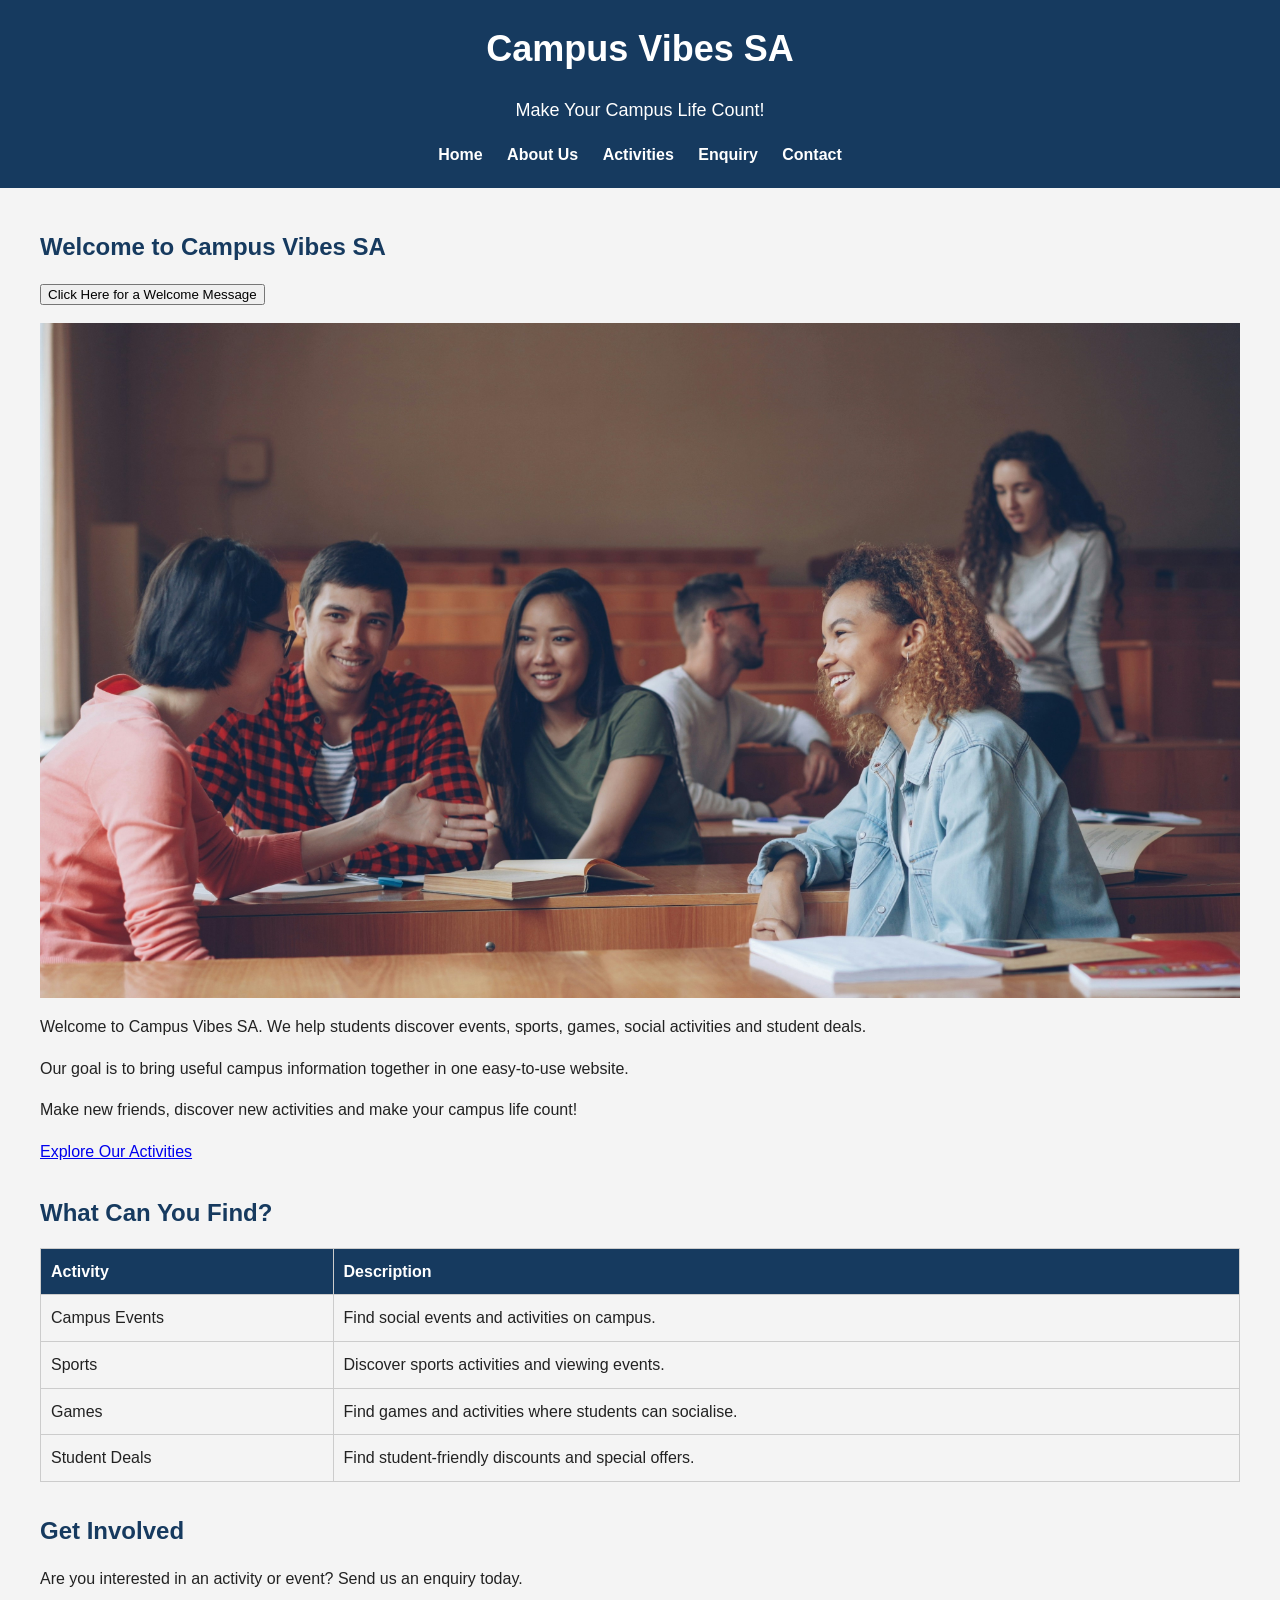
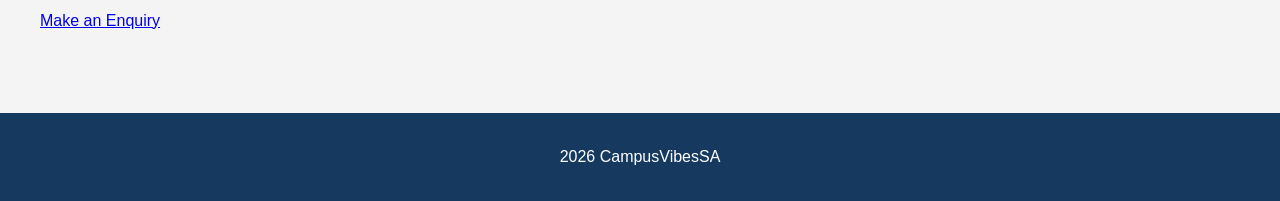
<file: index.html>
﻿<!DOCTYPE html>

<html lang="en" xmlns="http://www.w3.org/1999/xhtml">
<head>
    <meta charset="utf-8" />
    <meta name="viewport" content="width=device-width, initial-scale=1.0">
    <title>Campus Vibes SA | Campus Events, Sports and Student Deals</title>
    <meta name="description" content="Campus Vibes SA helps students discover campus events, sports, games and student deals in South Africa.">
    <meta name="keywords" content="Campus Vibes SA, campus events, student activities, campus sports, student deals, South Africa">
    <link rel="stylesheet" href="css/style.css">
</head>
<body>
    <!-- Header section -->
    <header>

        <h1>Campus Vibes SA</h1>

        <p>Make Your Campus Life Count!</p>

        <!-- Navigation menu -->
        <nav>
            <a href="index.html">Home</a>
            <a href="about.html">About Us</a>
            <a href="services.html">Activities</a>
            <a href="enquiry.html">Enquiry</a>
            <a href="contact.html">Contact</a>
        </nav>

    </header>


    <!-- Main content -->
    <main>

        <!-- Welcome section -->
        <section>

            <h2>Welcome to Campus Vibes SA</h2>
            <button type="button" onclick="showWelcome()">
                Click Here for a Welcome Message
            </button>

            <p id="welcomeMessage" aria-live="polite"></p>

            <img src="campus_students.jpg"
                 alt="Students enjoying campus life"
                 width="1335" height="667">

            <p>
                Welcome to Campus Vibes SA. We help students
                discover events, sports, games, social activities
                and student deals.
            </p>

            <p>
                Our goal is to bring useful campus information
                together in one easy-to-use website.
            </p>

            <p>
                Make new friends, discover new activities and
                make your campus life count!
            </p>

            <p>
                <a href="services.html">Explore Our Activities</a>
            </p>

        </section>


        <!-- Featured activities -->
        <section>

            <h2>What Can You Find?</h2>

            <table border="1">

                <tr>
                    <th>Activity</th>
                    <th>Description</th>
                </tr>

                <tr>
                    <td>Campus Events</td>
                    <td>Find social events and activities on campus.</td>
                </tr>

                <tr>
                    <td>Sports</td>
                    <td>Discover sports activities and viewing events.</td>
                </tr>

                <tr>
                    <td>Games</td>
                    <td>Find games and activities where students can socialise.</td>
                </tr>

                <tr>
                    <td>Student Deals</td>
                    <td>Find student-friendly discounts and special offers.</td>
                </tr>

            </table>

        </section>


        <!-- Call to action -->
        <section>

            <h2>Get Involved</h2>

            <p>
                Are you interested in an activity or event?
                Send us an enquiry today.
            </p>

            <a href="enquiry.html">Make an Enquiry</a>

        </section>

    </main>

    <!-- Footer -->
    <footer>

        <p>2026 CampusVibesSA</p>

    </footer>
    <script src="js/script.js"></script>
</body>
</html>
</file>
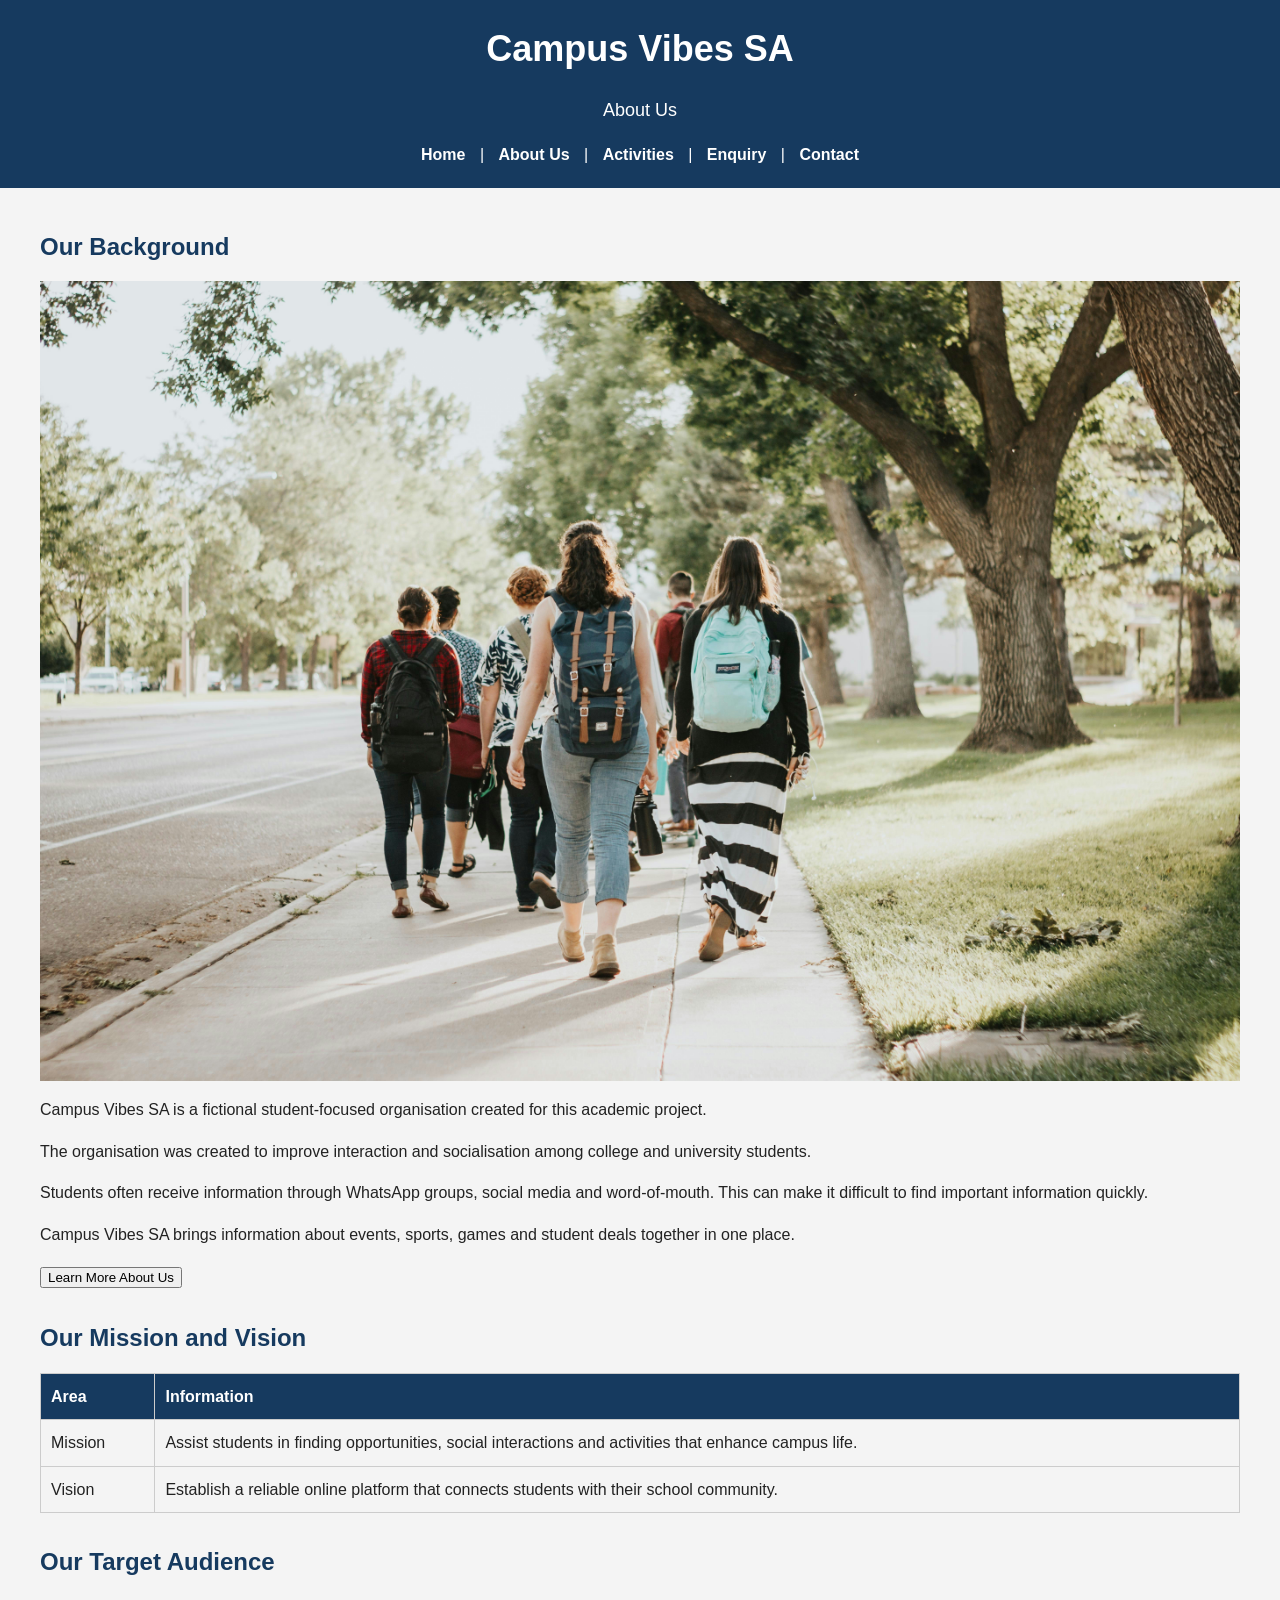
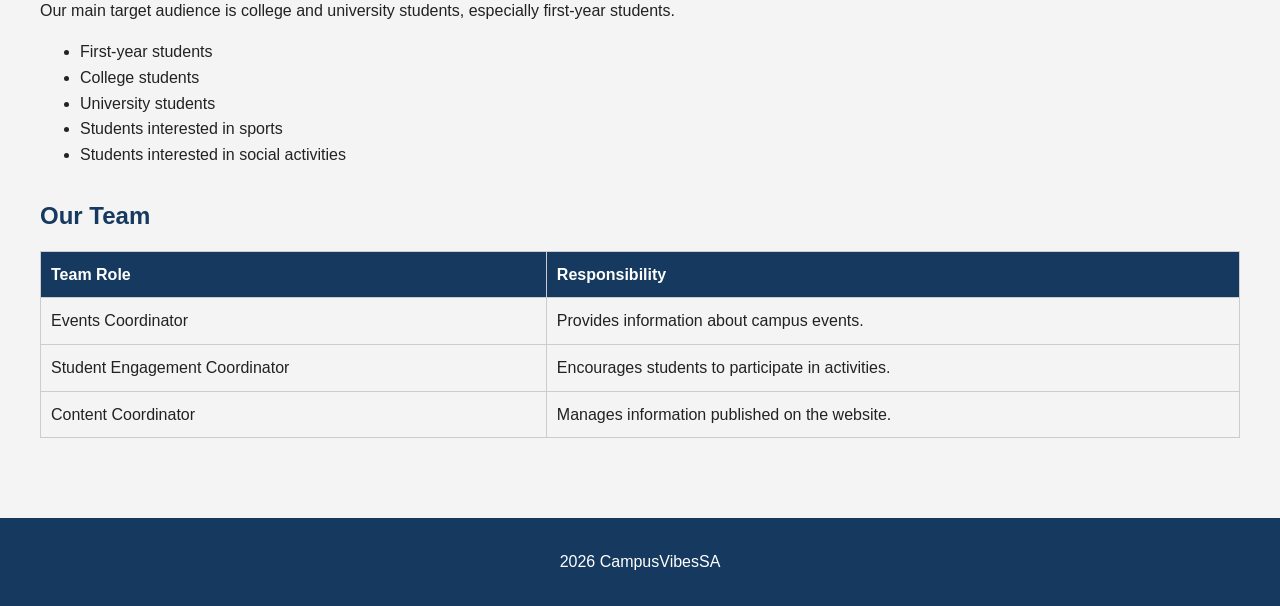
<file: about.html>
﻿<!DOCTYPE html>

<html lang="en" xmlns="http://www.w3.org/1999/xhtml">
<head>
    <meta charset="utf-8" />
    <meta name="viewport" content="width=device-width, initial-scale=1.0">
    <title>About Us | Campus Vibes SA</title>
    <meta name="description" content="Learn about Campus Vibes SA, our mission, vision and how we help South African students connect through campus activities.">
    <meta name="keywords" content="Campus Vibes SA, about us, student community, campus life, mission, vision, student activities">
    <link rel="stylesheet" href="css/style.css">
</head>
<body>
    <!-- Header section -->
    <header>

        <h1>Campus Vibes SA</h1>

        <p>About Us</p>

        <!-- Navigation menu -->
        <nav>
            <a href="index.html">Home</a> |
            <a href="about.html">About Us</a> |
            <a href="services.html">Activities</a> |
            <a href="enquiry.html">Enquiry</a> |
            <a href="contact.html">Contact</a>
        </nav>

    </header>


    <!-- Main content -->
    <main>

        <!-- Organisation background -->
        <section>

            <h2>Our Background</h2>
            <img src="campus_community.jpg"
                 alt="Students socialising on campus"
                 width="1335" height="667">

            <p>
                Campus Vibes SA is a fictional student-focused
                organisation created for this academic project.
            </p>

            <p>
                The organisation was created to improve interaction
                and socialisation among college and university students.
            </p>

            <p>
                Students often receive information through WhatsApp
                groups, social media and word-of-mouth. This can make
                it difficult to find important information quickly.
            </p>

            <p>
                Campus Vibes SA brings information about events,
                sports, games and student deals together in one place.
            </p>
            <button type="button" onclick="showAboutInfo()">
                Learn More About Us
            </button>
        </section>


        <!-- Mission and vision -->
        <section>

            <h2>Our Mission and Vision</h2>

            <table border="1">

                <tr>
                    <th>Area</th>
                    <th>Information</th>
                </tr>

                <tr>
                    <td>Mission</td>

                    <td>
                        Assist students in finding opportunities,
                        social interactions and activities that
                        enhance campus life.
                    </td>
                </tr>

                <tr>
                    <td>Vision</td>

                    <td>
                        Establish a reliable online platform that
                        connects students with their school community.
                    </td>
                </tr>

            </table>

        </section>


        <!-- Target audience -->
        <section>

            <h2>Our Target Audience</h2>

            <p>
                Our main target audience is college and university
                students, especially first-year students.
            </p>

            <ul>

                <li>First-year students</li>

                <li>College students</li>

                <li>University students</li>

                <li>Students interested in sports</li>

                <li>Students interested in social activities</li>

            </ul>

        </section>


        <!-- Our team -->
        <section>

            <h2>Our Team</h2>

            <table border="1">

                <tr>
                    <th>Team Role</th>
                    <th>Responsibility</th>
                </tr>

                <tr>
                    <td>Events Coordinator</td>
                    <td>Provides information about campus events.</td>
                </tr>

                <tr>
                    <td>Student Engagement Coordinator</td>
                    <td>Encourages students to participate in activities.</td>
                </tr>

                <tr>
                    <td>Content Coordinator</td>
                    <td>Manages information published on the website.</td>
                </tr>

            </table>

        </section>

    </main>

    <!-- Footer -->
    <footer>

        <p>
            2026 CampusVibesSA
        </p>

    </footer>
    <script src="js/script.js"></script>
</body>
</html>
</file>
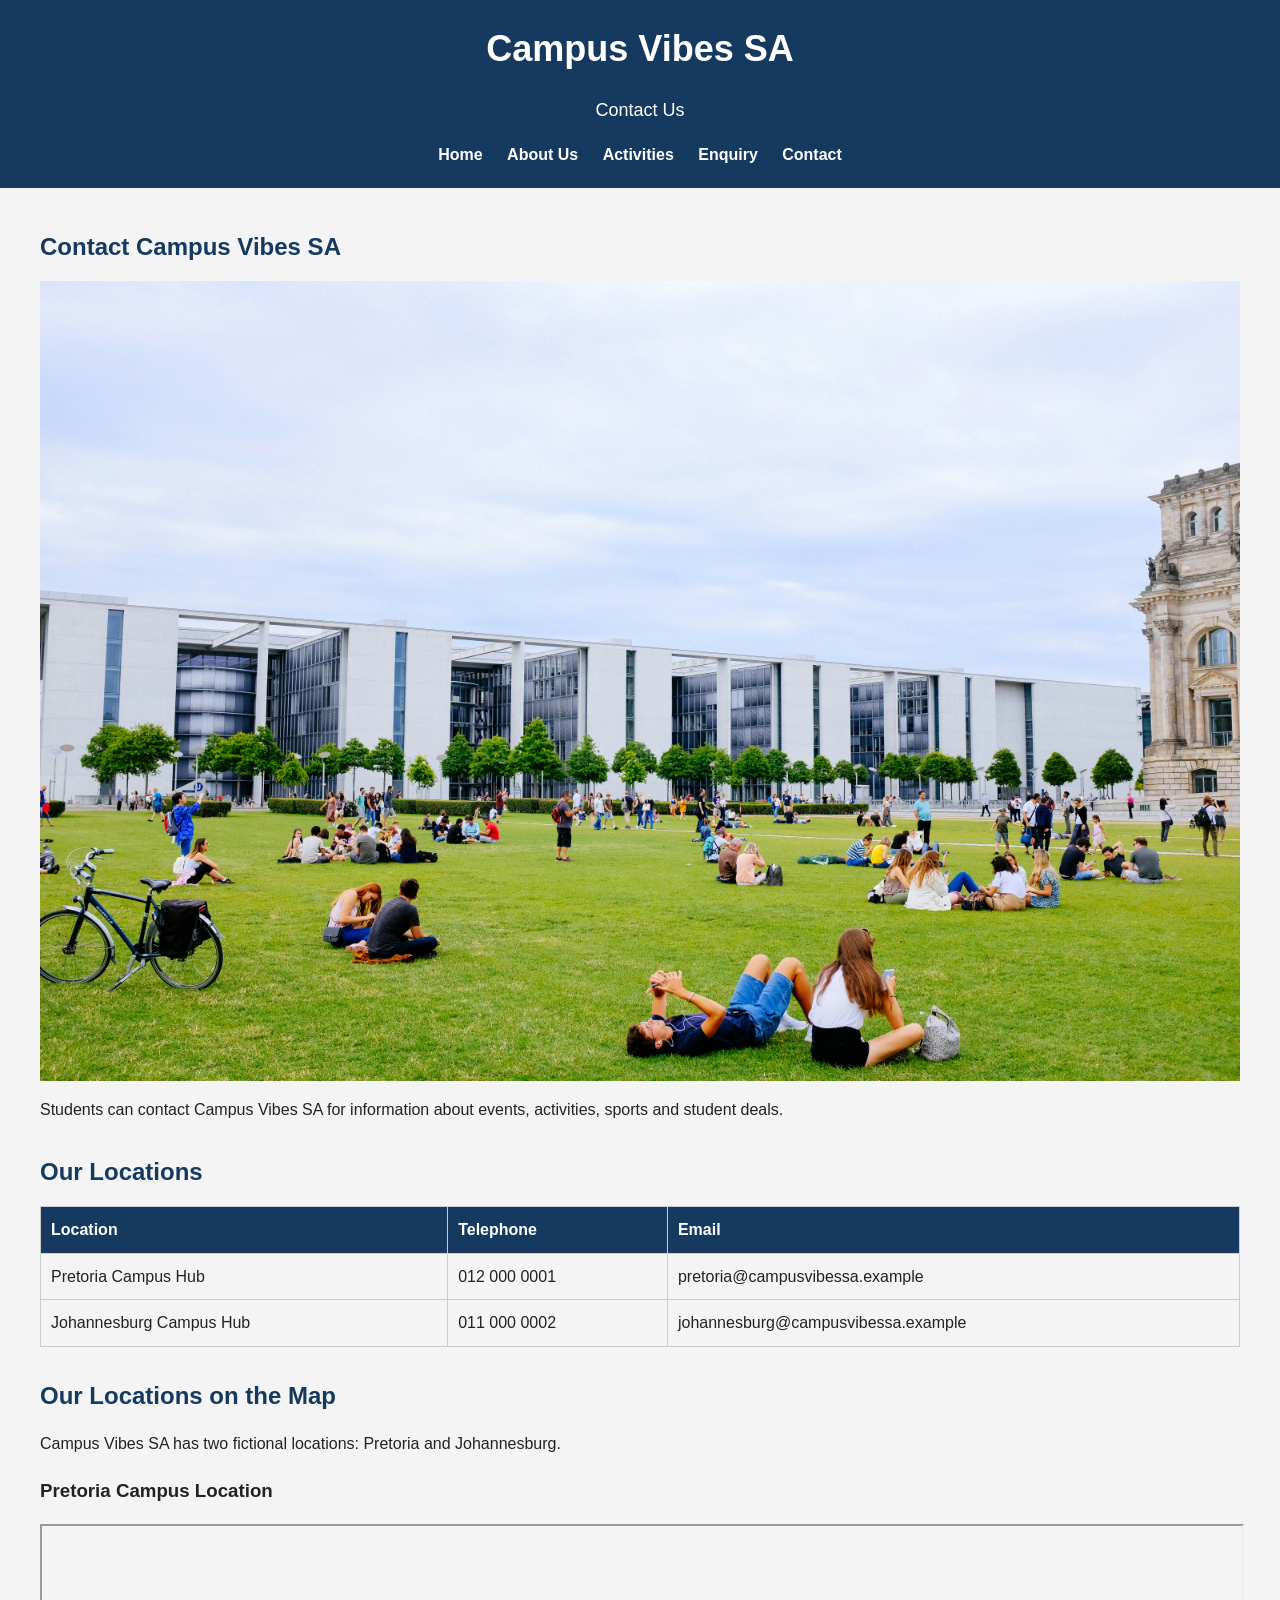
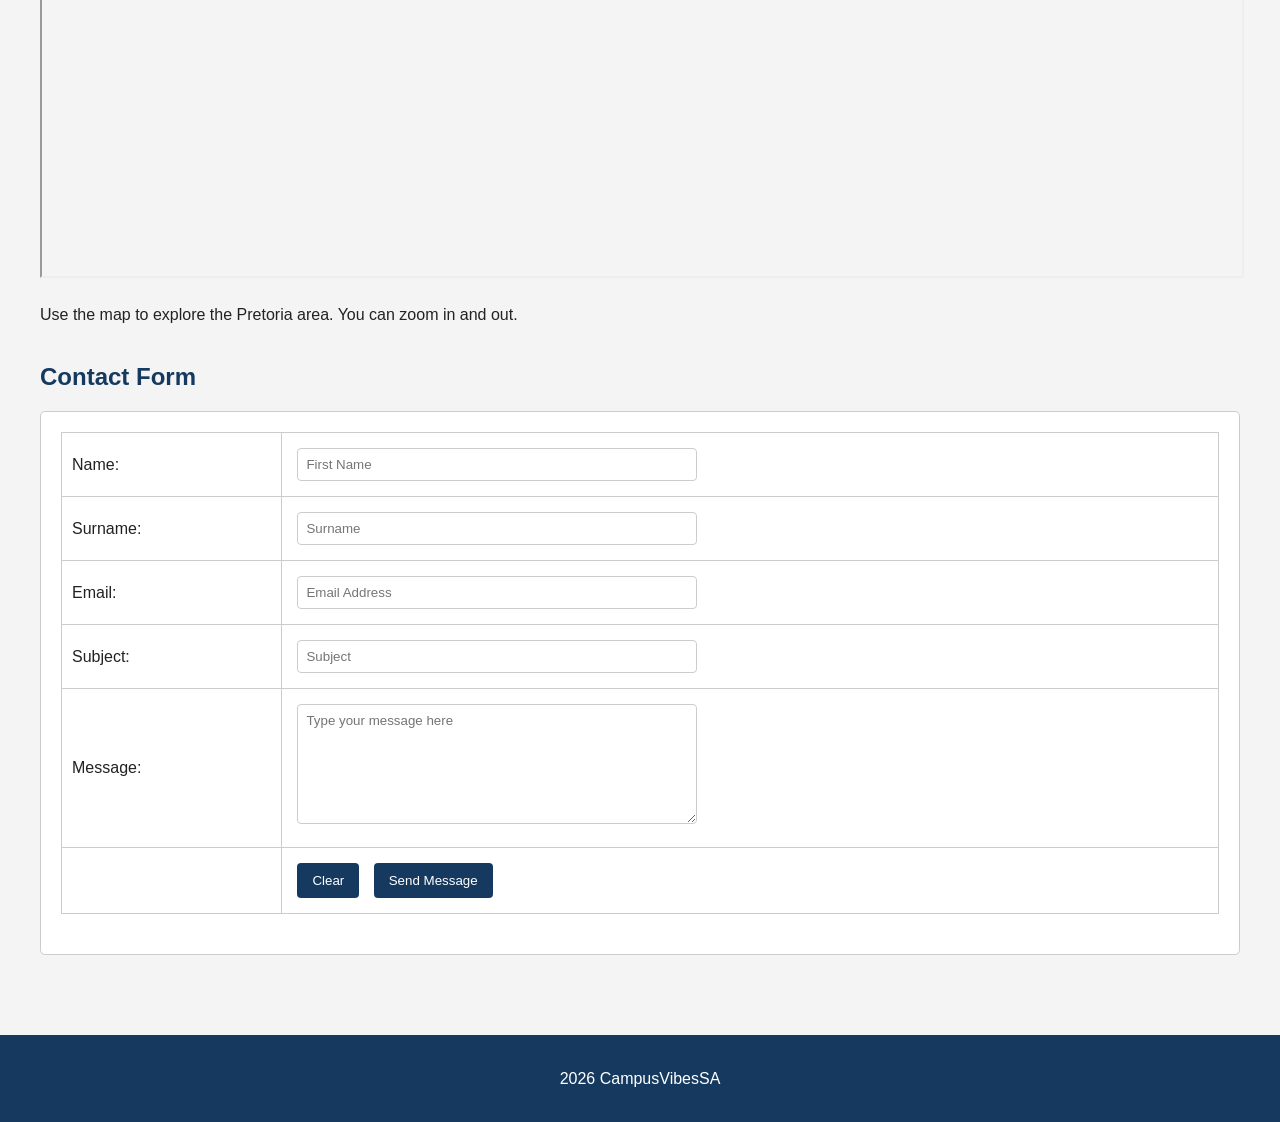
<file: contact.html>
﻿<!DOCTYPE html>

<html lang="en" xmlns="http://www.w3.org/1999/xhtml">
<head>
    <meta charset="utf-8" />
    <title>Contact Us | Campus Vibes SA</title>
    <meta name="description" content="Get in touch with Campus Vibes SA for information about student activities, campus events, sports, games and student deals.">
    <meta name="keywords" content="Campus Vibes SA, contact us, student support, campus information, Pretoria, Johannesburg, student activities">
    <meta name="viewport" content="width=device-width, initial-scale=1.0">
    <link rel="stylesheet" href="css/style.css">
</head>
<body>
    <!-- Header and navigation -->
    <header>

        <h1>Campus Vibes SA</h1>

        <p>Contact Us</p>

        <nav>
            <a href="index.html">Home</a>
            <a href="about.html">About Us</a>
            <a href="services.html">Activities</a>
            <a href="enquiry.html">Enquiry</a>
            <a href="contact.html">Contact</a>
        </nav>

    </header>


    <!-- Main content -->
    <main>

        <section>

            <h2>Contact Campus Vibes SA</h2>

            <img src="campus_on_campus.jpg" alt="Students on a university campus" width="1335" height="667">

            <p>
                Students can contact Campus Vibes SA for information
                about events, activities, sports and student deals.
            </p>

        </section>


        <!-- Locations -->
        <section>

            <h2>Our Locations</h2>

            <table border="1">

                <tr>

                    <th>Location</th>

                    <th>Telephone</th>

                    <th>Email</th>

                </tr>


                <tr>

                    <td>Pretoria Campus Hub</td>

                    <td>012 000 0001</td>

                    <td>pretoria@campusvibessa.example</td>

                </tr>


                <tr>

                    <td>Johannesburg Campus Hub</td>

                    <td>011 000 0002</td>

                    <td>johannesburg@campusvibessa.example</td>

                </tr>

            </table>

        </section>


        <!-- Map information -->
        <section>

            <h2>Our Locations on the Map</h2>

            <p>
                Campus Vibes SA has two fictional locations:
                Pretoria and Johannesburg.
            </p>
            <h3>Pretoria Campus Location</h3>

            <iframe title="Interactive map showing Pretoria, South Africa"
                    style="width: 100%;"
                    height="350"
                    src="https://www.openstreetmap.org/export/embed.html?bbox=28.15%2C-25.85%2C28.35%2C-25.65&amp;layer=mapnik&amp;marker=-25.75%2C28.25"
                    loading="lazy">
            </iframe>

            <p>
                Use the map to explore the Pretoria area.
                You can zoom in and out.
            </p>

        </section>


        <!-- Contact form -->
        <section>

            <h2>Contact Form</h2>

            <form id="contactForm" name="contact" method="POST" data-netlify="true">
                <input type="hidden" name="form-name" value="contact">

                <table>

                    <tr>

                        <td>
                            <label for="name">
                                Name:
                            </label>
                        </td>

                        <td>
                            <input type="text"
                                   id="name"
                                   placeholder="First Name"
                                   required>
                        </td>

                    </tr>


                    <tr>

                        <td>
                            <label for="surname">
                                Surname:
                            </label>
                        </td>

                        <td>
                            <input type="text"
                                   id="surname"
                                   placeholder="Surname"
                                   required>
                        </td>

                    </tr>


                    <tr>

                        <td>
                            <label for="email">
                                Email:
                            </label>
                        </td>

                        <td>
                            <input type="email"
                                   id="email"
                                   placeholder="Email Address"
                                   required>
                        </td>

                    </tr>


                    <tr>

                        <td>
                            <label for="subject">
                                Subject:
                            </label>
                        </td>

                        <td>
                            <input type="text"
                                   id="subject"
                                   placeholder="Subject"
                                   required>
                        </td>

                    </tr>


                    <tr>

                        <td>
                            <label for="message">
                                Message:
                            </label>
                        </td>

                        <td>

                            <textarea id="message"
                                      rows="6"
                                      cols="40"
                                      placeholder="Type your message here"
                                      required></textarea>

                        </td>

                    </tr>


                    <tr>

                        <td></td>

                        <td>

                            <input type="reset"
                                   value="Clear">

                            <input type="submit"
                                   value="Send Message">

                        </td>

                    </tr>

                </table>

            </form>

        </section>

    </main>

    <!-- Footer -->
    <footer>

        <p>
            2026 CampusVibesSA
        </p>

    </footer>
    <script src="js/script.js"></script>
</body>
</html>
</file>
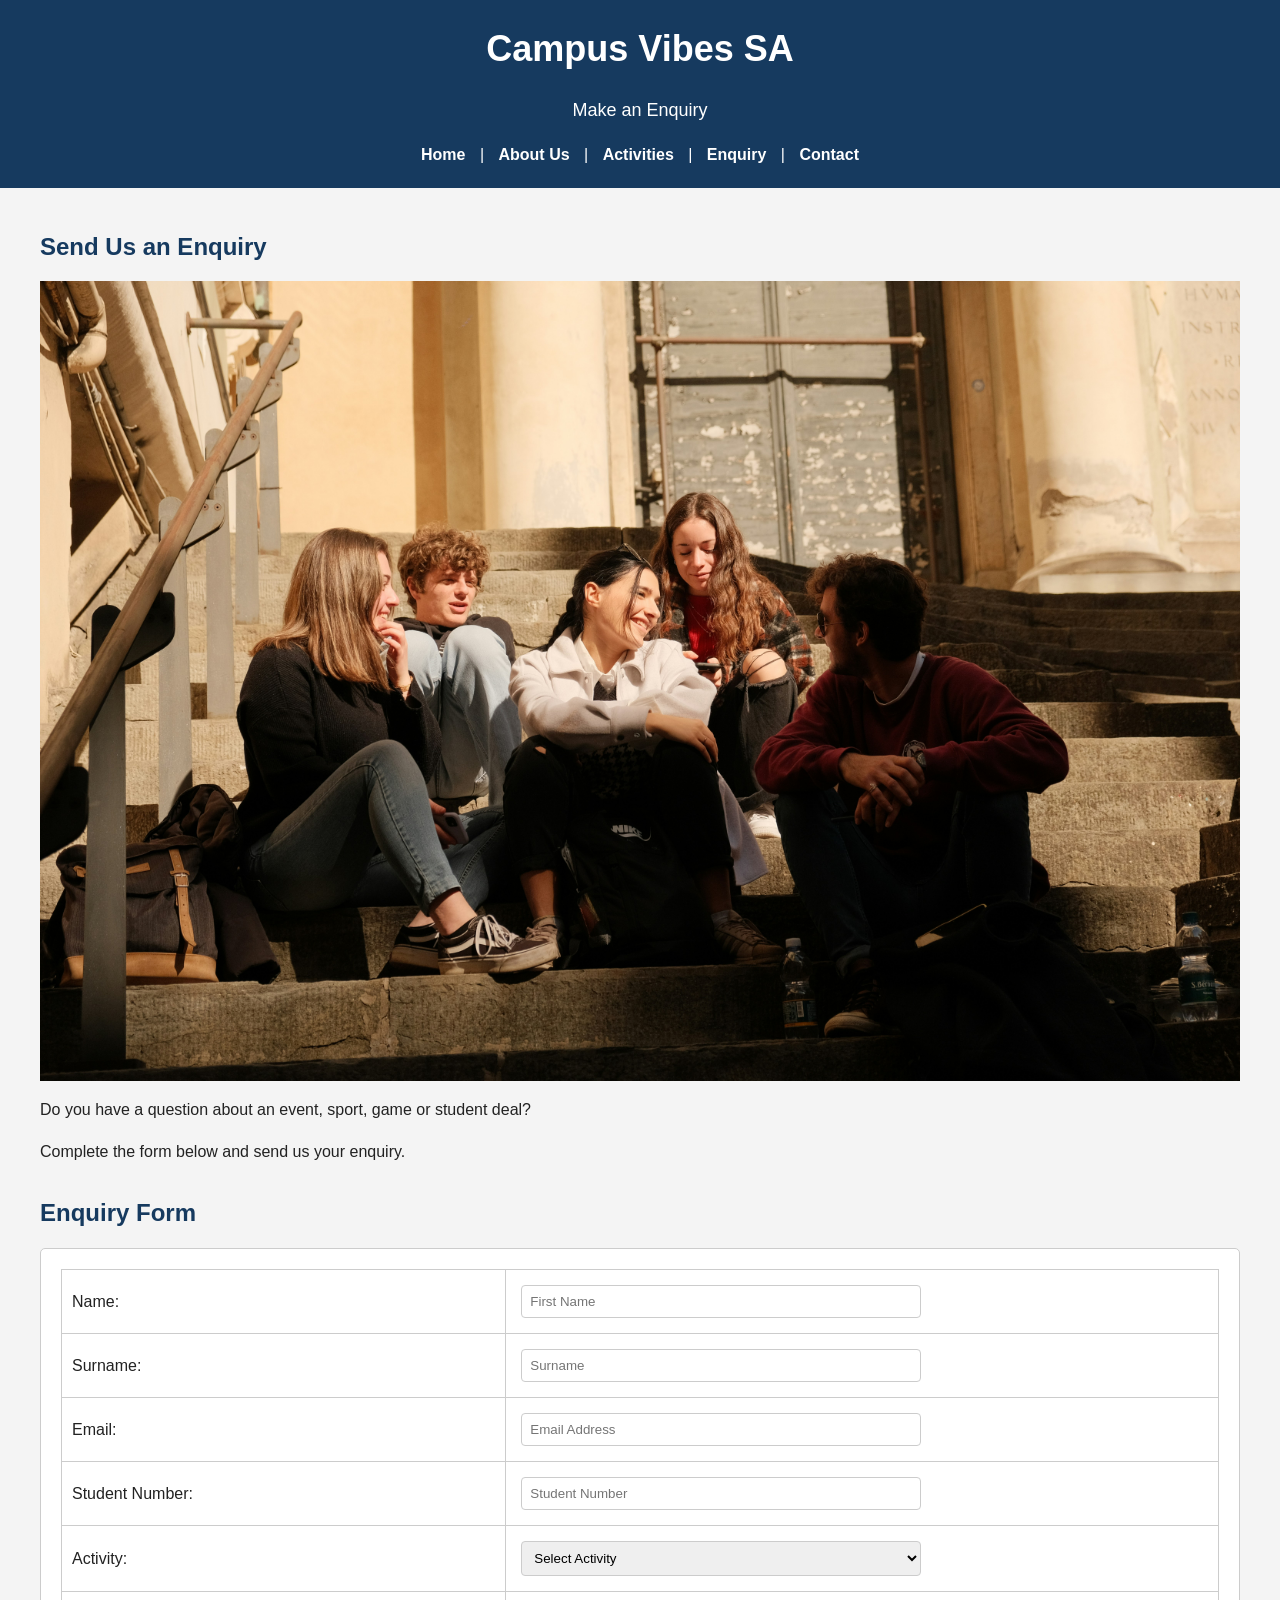
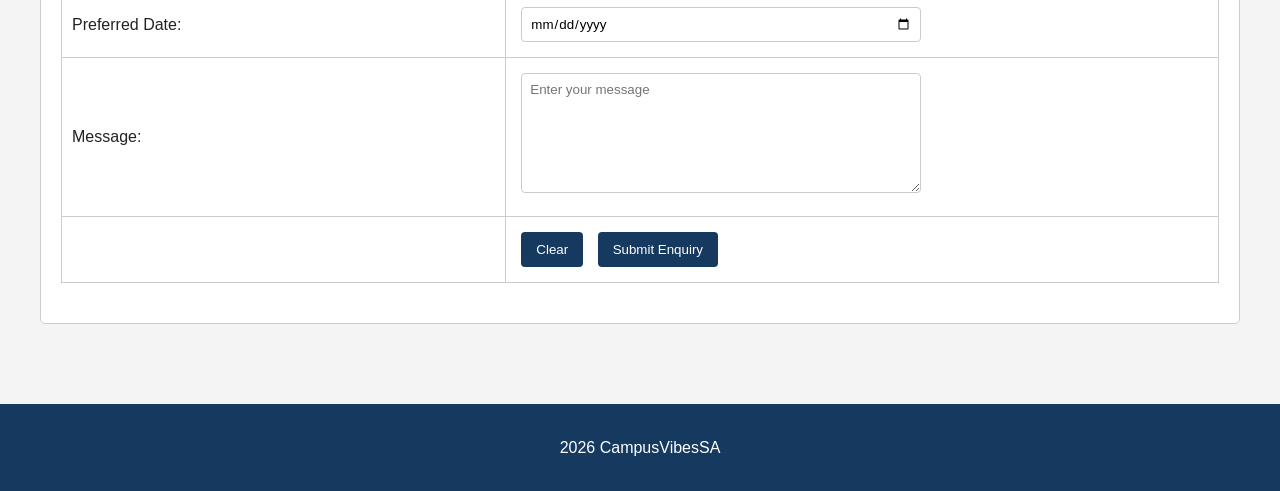
<file: enquiry.html>
﻿<!DOCTYPE html>

<html lang="en" xmlns="http://www.w3.org/1999/xhtml">
<head>
    <meta charset="utf-8" />
    <meta name="viewport" content="width=device-width, initial-scale=1.0">
    <title>Student Enquiries | Campus Vibes SA</title>
    <meta name="description" content="Contact Campus Vibes SA to enquire about campus events, sports, games and student deals. Complete our student enquiry form.">
    <meta name="keywords" content="Campus Vibes SA, student enquiries, campus events, sports enquiries, student activities, student deals">
    <link rel="stylesheet" href="css/style.css">
</head>
<body>
    <!-- Header section -->
    <header>

        <h1>Campus Vibes SA</h1>

        <p>Make an Enquiry</p>

        <!-- Navigation menu -->
        <nav>
            <a href="index.html">Home</a> |
            <a href="about.html">About Us</a> |
            <a href="services.html">Activities</a> |
            <a href="enquiry.html">Enquiry</a> |
            <a href="contact.html">Contact</a>
        </nav>

    </header>


    <!-- Main content -->
    <main>

        <section>

            <h2>Send Us an Enquiry</h2>

            <img src="campus_engagement.jpg"
                 alt="Students enjoying campus activities"
                 width="1335" height="667">

            <p>
                Do you have a question about an event, sport,
                game or student deal?
            </p>

            <p>
                Complete the form below and send us your enquiry.
            </p>

        </section>


        <!-- Enquiry form -->
        <section>

            <h2>Enquiry Form</h2>

            <form id="enquiryForm">

                <table>

                    <tr>

                        <td>
                            <label for="name">Name:</label>
                        </td>

                        <td>
                            <input type="text"
                                   id="name"
                                   placeholder="First Name"
                                   required>
                        </td>

                    </tr>


                    <tr>

                        <td>
                            <label for="surname">Surname:</label>
                        </td>

                        <td>
                            <input type="text"
                                   id="surname"
                                   placeholder="Surname"
                                   required>
                        </td>

                    </tr>


                    <tr>

                        <td>
                            <label for="email">Email:</label>
                        </td>

                        <td>
                            <input type="email"
                                   id="email"
                                   placeholder="Email Address"
                                   required>
                        </td>

                    </tr>


                    <tr>

                        <td>
                            <label for="studentnumber">
                                Student Number:
                            </label>
                        </td>

                        <td>
                            <input type="text"
                                   id="studentnumber"
                                   placeholder="Student Number"
                                   required>
                        </td>

                    </tr>


                    <tr>

                        <td>
                            <label for="activity">
                                Activity:
                            </label>
                        </td>

                        <td>

                            <select id="activity">

                                <option value="">
                                    Select Activity
                                </option>

                                <option value="events">
                                    Campus Events
                                </option>

                                <option value="sports">
                                    Sports
                                </option>

                                <option value="games">
                                    Games
                                </option>

                                <option value="deals">
                                    Student Deals
                                </option>

                            </select>

                        </td>

                    </tr>


                    <tr>

                        <td>
                            <label for="date">
                                Preferred Date:
                            </label>
                        </td>

                        <td>
                            <input type="date" id="date">
                        </td>

                    </tr>


                    <tr>
                        <td>
                            <label for="message">Message:</label>
                        </td>
                        <td>
                            <textarea id="message"
                                      placeholder="Enter your message"
                                      rows="5"
                                      required></textarea>
                        </td>
                    </tr>


                    <tr>

                        <td></td>

                        <td>

                            <input type="reset"
                                   value="Clear">

                            <input type="submit"
                                   value="Submit Enquiry">

                        </td>

                    </tr>

                </table>

            </form>

        </section>

    </main>

    <!-- Footer -->
    <footer>

        <p>
            2026 CampusVibesSA
        </p>

    </footer>
    <script src="js/script.js"></script>
</body>
</html>
</file>
<file: css/style.css>
﻿/* Campus Vibes SA - Main Stylesheet */

/* Default page styling */
body {
    margin: 0;
    padding: 0;
    font-family: Arial, sans-serif;
    background-color: #f4f4f4;
    color: #222222;
    line-height: 1.6;
}

/* Header styling */
header {
    background-color: #163a5f;
    color: white;
    text-align: center;
    padding: 20px;
}

    /* Main heading inside header */
    header h1 {
        font-size: 36px;
        margin: 0;
    }

    /* Header slogan */
    header p {
        font-size: 18px;
    }

/* Navigation menu */
nav {
    margin-top: 15px;
}

    /* Navigation links */
    nav a {
        color: white;
        text-decoration: none;
        padding: 10px;
        font-weight: bold;
    }
        nav a:hover {
            background-color: white;
            color: #163a5f;
            border-radius: 5px;
        }
        /* Navigation active effect */
        nav a:active {
            background-color: #f28c28;
            color: white;
        }
/* Main content styling */
main {
    max-width: 1200px;
    margin: auto;
    padding: 20px;
}

/* Section styling */
section {
    margin-bottom: 30px;
}

/* Main section headings */
main h2 {
    color: #163a5f;
    margin-bottom: 15px;
}

/* Paragraph styling */
main p {
    font-size: 16px;
}
img {
    max-width: 100%;
    height: auto;
    display: block;
}
table {
    width: 100%;
    border-collapse: collapse;
    margin-bottom: 20px;
}

/* Table cells */
th,
td {
    border: 1px solid #cccccc;
    padding: 10px;
    text-align: left;
}

/* Table headings */
th {
    background-color: #163a5f;
    color: white;
}
/* Form styling */
form {
    background-color: white;
    padding: 20px;
    border: 1px solid #cccccc;
    border-radius: 5px;
}

/* Form fields */
input,
select,
textarea {
    padding: 8px;
    margin: 5px;
    border: 1px solid #cccccc;
    border-radius: 4px;
    font-family: Arial, sans-serif;
}

    /* Form buttons */
    input[type="submit"],
    input[type="reset"] {
        background-color: #163a5f;
        color: white;
        border: none;
        padding: 10px 15px;
        cursor: pointer;
    }
        /* Button hover effect */
        input[type="submit"]:hover,
        input[type="reset"]:hover {
            background-color: #245a8d;
        }
/* Footer styling */
footer {
    background-color: #163a5f;
    color: white;
    text-align: center;
    padding: 15px;
    margin-top: 30px;
}

    /* Footer links */
    footer a {
        color: white;
        text-decoration: none;
    }

        /* Footer link hover effect */
        footer a:hover {
            text-decoration: underline;
        }
/* Improve form field layout */
input[type="text"],
input[type="email"],
input[type="date"],
select,
textarea {
    width: 100%;
    max-width: 400px;
    box-sizing: border-box;
}

/* Message box styling */
textarea {
    min-height: 120px;
    resize: vertical;
}
    /* Form field focus effect */
    input:focus,
    select:focus,
    textarea:focus {
        border: 2px solid #163a5f;
        outline: none;
    }
/* Responsive design for tablets and mobile phones */
@media (max-width: 768px) {
    /* Adjust content sections */
    main section {
        padding: 15px;
    }
    /* Adjust the header */
    header {
        padding: 15px;
    }

        /* Adjust the main heading */
        header h1 {
            font-size: 28px;
        }

        /* Adjust the slogan */
        header p {
            font-size: 16px;
        }

    /* Adjust the navigation menu */
    nav a {
        display: block;
        padding: 8px;
    }

    /* Adjust the main content */
    main {
        padding: 10px;
    }

        /* Adjust headings */
        main h2 {
            font-size: 22px;
        }

    /* Adjust form fields */
    input,
    select,
    textarea {
        max-width: 100%;
        box-sizing: border-box;
    }

    /* Adjust tables */
    /* Mobile tables */
    table {
        font-size: 12px;
        width: 100%;
    }

    th,
    td {
        padding: 5px;
        word-wrap: break-word;
    }

    /* Responsive design for small mobile phones */
    @media (max-width: 480px) {

        /* Smaller header */
        header {
            padding: 10px;
        }

            /* Smaller website heading */
            header h1 {
                font-size: 24px;
            }

            /* Smaller slogan */
            header p {
                font-size: 14px;
            }

        /* Mobile navigation */
        nav a {
            display: block;
            padding: 6px;
            margin: 3px 0;
        }

        /* Mobile main content */
        main {
            padding: 8px;
        }

            /* Mobile headings */
            main h2 {
                font-size: 20px;
            }

            /* Mobile paragraphs */
            main p {
                font-size: 14px;
            }

        table {
            font-size: 12px;
        }

        /* Mobile form buttons */
        input[type="submit"],
        input[type="reset"] {
            width: 100%;
            margin: 5px 0;
        }
    }
    /* Content section styling */
    main section {
        background-color: white;
        padding: 20px;
        border-radius: 5px;
        box-shadow: 0 2px 5px #cccccc;
    }

    /* List styling */
    main ul {
        padding-left: 25px;
    }

    /* List items */
    main li {
        margin-bottom: 5px;
    }

    .gallery {
        display: grid;
        grid-template-columns: repeat(2, 1fr);
        gap: 15px;
        margin-top: 20px;
    }

    /* Gallery images */
    .gallery-image {
        width: 100%;
        height: 200px;
        object-fit: cover;
        border-radius: 8px;
        cursor: pointer;
        transition: transform 0.3s ease;
    }

        /* Image hover effect */
        .gallery-image:hover {
            transform: scale(1.03);
        }

    /* Mobile gallery */
    @media (max-width: 600px) {
        .gallery {
            grid-template-columns: 1fr;
        }

        .gallery-image {
            height: 180px;
        }
    }
}
.lightbox {
    display: none;
    position: fixed;
    top: 0;
    left: 0;
    width: 100%;
    height: 100%;
    background-color: rgba(0, 0, 0, 0.9);
    z-index: 1000;
    justify-content: center;
    align-items: center;
}

    .lightbox img {
        max-width: 90%;
        max-height: 85%;
        object-fit: contain;
        border-radius: 8px;
    }

#closeLightbox {
    position: absolute;
    top: 20px;
    right: 30px;
    color: white;
    background: transparent;
    border: none;
    font-size: 35px;
    cursor: pointer;
}

    #closeLightbox:hover {
        color: lightgray;
    }
</file>
